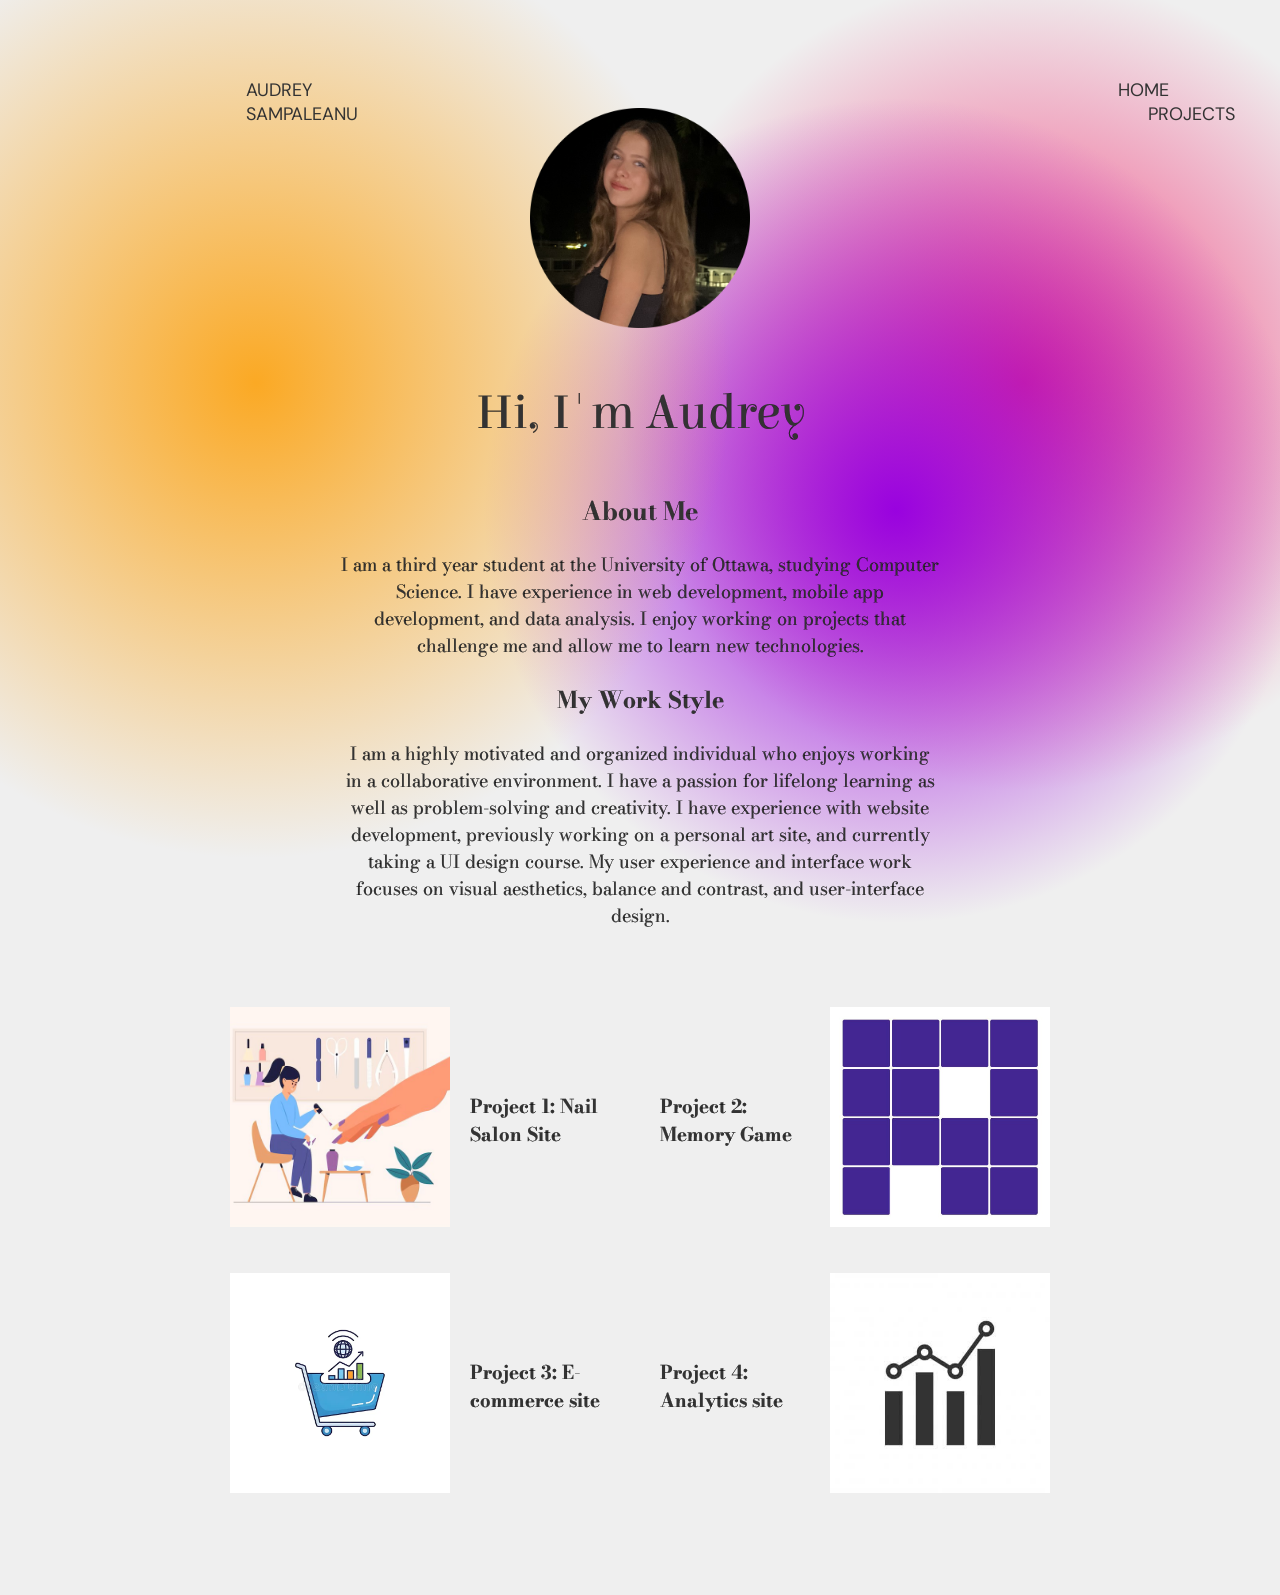
<file: index.html>
<!DOCTYPE html>
<html lang="en">
<head>
    <meta charset="UTF-8">
    <meta name="viewport" content="width=device-width, initial-scale=1.0">
    <title>My Portfolio</title>

    <link rel = "stylesheet" href = "./styles.css">
    
   <link rel="preconnect" href="https://fonts.googleapis.com">
<link rel="preconnect" href="https://fonts.gstatic.com" crossorigin>
<link href="https://fonts.googleapis.com/css2?family=DM+Sans:ital,opsz,wght@0,9..40,100..1000;1,9..40,100..1000&display=swap" rel="stylesheet">


<link rel="preconnect" href="https://fonts.googleapis.com">
<link rel="preconnect" href="https://fonts.gstatic.com" crossorigin>
<link href="https://fonts.googleapis.com/css2?family=Bodoni+Moda:ital,opsz,wght@0,6..96,400..900;1,6..96,400..900&display=swap" rel="stylesheet">

<link rel="preconnect" href="https://fonts.googleapis.com">
<link rel="preconnect" href="https://fonts.gstatic.com" crossorigin>
<link href="https://fonts.googleapis.com/css2?family=Elsie:wght@400;900&display=swap" rel="stylesheet">


</head>
<body >
    <header>
        
        <nav aria-label="Main navigation">
            <div class="nav-container">
                <span class="name">AUDREY SAMPALEANU</span>
                <div class="nav-links">
                    <a href="index.html" class = "home-link">HOME </a>
                    <a href = "projects.html" class = "proj-link"> PROJECTS</a>
                </div>
            </div>
        </nav>
        

    </header>


    <main>

    <div class = "welcome">
        <div class = "me">
            <img src = "./images/IMG_7438-modified.png" alt = "Picture of me" class = "profile-pic" height="220px" width="220px">
        <section>
            <div class = "welcome-text">
            <p style = "font-size: 50px;">Hi, I'm Audrey</p> 
            </div>

            <div class = "about-me" style = "width: 600px;">
            <h2 style="font-size: 25px;">About Me</h2>
            <p style = "font-size: 18px;" >I am a third year student at the University of Ottawa, studying Computer Science. I have experience in web development, mobile app development, and data analysis. I enjoy working on projects that challenge me and allow me to learn new technologies.</p>
            </div>
        </section>

        <section class = "work-style" style = "width: 600px;">
            <h3 style="font-size: 23px;">My Work Style</h3>
            <p style = "font-size: 18px;">I am a highly motivated and organized individual who enjoys working in a collaborative environment. I have a passion for lifelong learning as well as problem-solving and creativity. I have experience with website development, previously working on a personal art site, and currently taking a UI design course. My user experience and interface work focuses on visual aesthetics, balance and contrast, and user-interface design. </p>
        </section>

      
        </div>

        <div class = "projects"> 

            <div class="project-one">
                
                <a class = "image-one" href="https://lotusnailsalon.netlify.app/" target="_blank">
                <img src = "./images/manicure.jpg" alt = "Project 1 Image" class = "project-image" height="220px" width="220px">
                </a>
                <section style="width: 150px;">
                <h3>Project 1: Nail Salon Site</h3>
                </section>
            </div>

            <div class="project-two">
                <section style="width: 150px;">
                <h3>Project 2: Memory Game </h3>
                </section>
                
                <a class = "image-two" href="https://iconmatch.netlify.app/">
                <img src = "./images/game.jpg" alt = "Project 2 Image" class = "project-image" height="220px" width="220px">
                </a>

            </div>

            <div class="project-three">
                <a class = "image-three" href="./projects/project3.html">
                <img src = "./images/e-commerce.webp" alt = "Project 3 Image" class = "project-image" height="220px" width="220px">
                </a>
                
                <section style="width: 150px;">
                <h3>Project 3: E-commerce site </h3>
                </section>
            </div>

            <div class="project-four">
                <section style="width: 150px;">
                <h3>Project 4: Analytics site</h3>
                </section>
                <a class = "image-four" href="./projects/project4.html">
                <img src = "./images/analytics.jpg" alt = "Project 4 Image" class = "project-image" height="220px" width="220px">
                </a>

        </div>


    <script src="https://cdn.jsdelivr.net/npm/bootstrap@5.3.8/dist/js/bootstrap.bundle.min.js" integrity="sha384-FKyoEForCGlyvwx9Hj09JcYn3nv7wiPVlz7YYwJrWVcXK/BmnVDxM+D2scQbITxI" crossorigin="anonymous"></script> 

    <footer>
    <p></p>
  </footer>
  
</body>
</html>
</file>
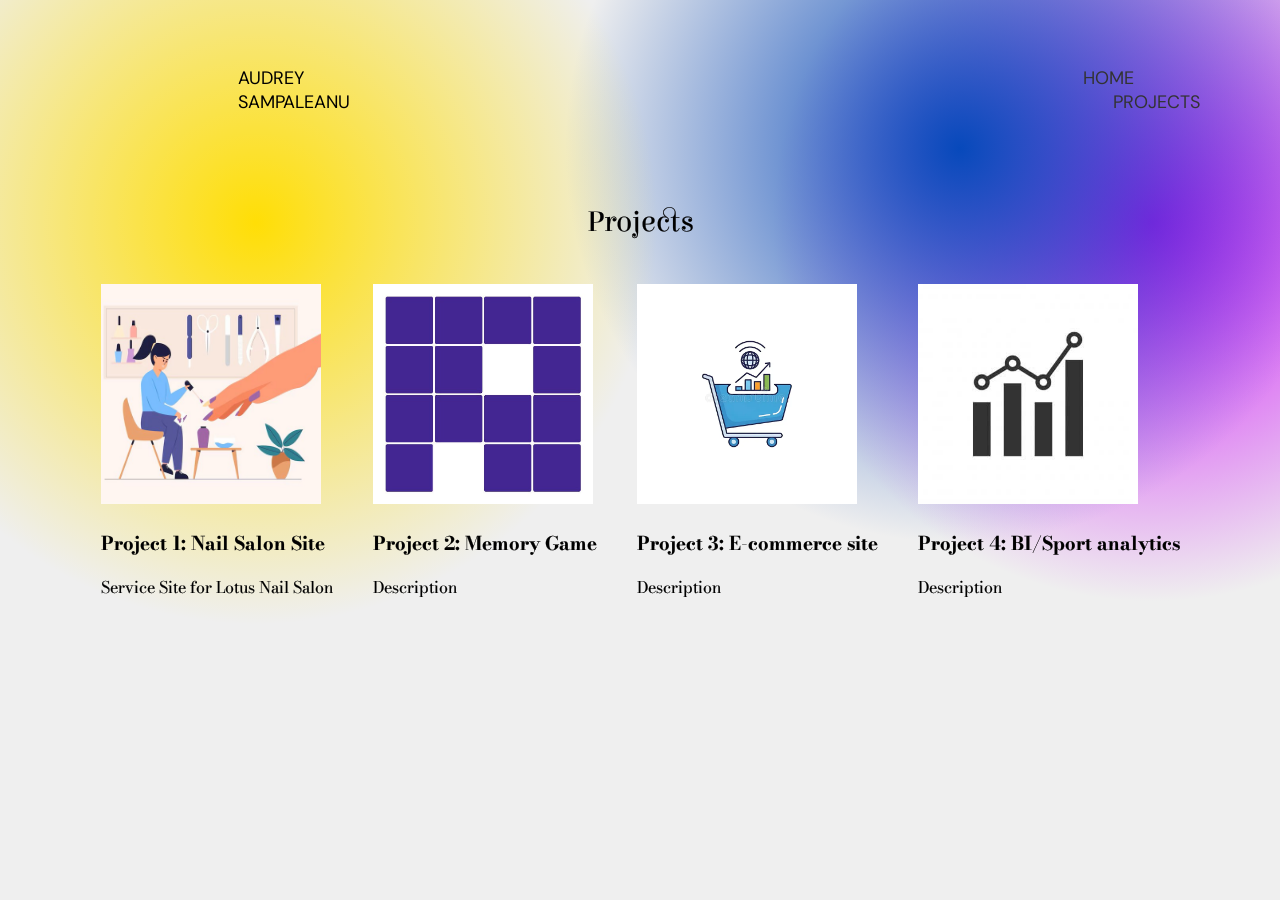
<file: projects.html>
<!DOCTYPE html>
<html lang="en">
<head>
    <meta charset="UTF-8">
    <meta name="viewport" content="width=device-width, initial-scale=1.0">
    <title>Projects</title>

    <link rel = "stylesheet" href = "./projects.css">

     
   <link rel="preconnect" href="https://fonts.googleapis.com">
<link rel="preconnect" href="https://fonts.gstatic.com" crossorigin>
<link href="https://fonts.googleapis.com/css2?family=DM+Sans:ital,opsz,wght@0,9..40,100..1000;1,9..40,100..1000&display=swap" rel="stylesheet">

<link rel="preconnect" href="https://fonts.googleapis.com">
<link rel="preconnect" href="https://fonts.gstatic.com" crossorigin>
<link href="https://fonts.googleapis.com/css2?family=Bodoni+Moda:ital,opsz,wght@0,6..96,400..900;1,6..96,400..900&display=swap" rel="stylesheet">

<link rel="preconnect" href="https://fonts.googleapis.com">
<link rel="preconnect" href="https://fonts.gstatic.com" crossorigin>
<link href="https://fonts.googleapis.com/css2?family=Elsie:wght@400;900&display=swap" rel="stylesheet">

</head>
<body>
    <header>
        
        <nav aria-label="Main navigation">

            <div class="nav-container">

                <div class="name">
                    AUDREY SAMPALEANU
                    </div>

                <div class="nav-links";>
                    <a href="index.html" class = "home-link">HOME </a>
                    <a href = "projects.html" class = "proj-link"> PROJECTS</a>
                </div>
            </div>
        </nav>
        
    </header>

    <main>
            <h2 style = "font-size: 30px";>Projects</h2>

        <section class = "project">

            <div class="project-one">
                <a class = "image-one" href="https://lotusnailsalon.netlify.app/" target="_blank">
                <img src = "./images/manicure.jpg" alt = "Project 1 Image" class = "project-image" height="220px" width="220px">
                </a>
                <h3>Project 1:  Nail Salon Site</h3>
                <p>Service Site for Lotus Nail Salon</p>
            </div>

            <div class="project-two">
                <a class = "image-two" href="https://iconmatch.netlify.app/">
                <img src = "./images/game.jpg" alt = "Project 2 Image" class = "project-image" height="220px" width="220px">
                </a>
                <h3>Project 2: Memory Game </h3>
                <p>Description</p>
            </div>

            <div class="project-three">
                <a class = "image-three" href="./projects/project3.html">
                <img src = "./images/e-commerce.webp" alt = "Project 3 Image" class = "project-image" height="220px" width="220px">
                </a>
                <h3>Project 3: E-commerce site </h3>
                <p>Description</p>
            </div>

            <div class="project-four">
                <a class = "image-four" href="./projects/project4.html">
                <img src = "./images/analytics.jpg" alt = "Project 4 Image" class = "project-image" height="220px" width="220px">
                </a>
                <h3>Project 4: BI/Sport analytics</h3>
                <p>Description</p>
                </div>

        </section>
    </main>
    

    <script src="https://cdn.jsdelivr.net/npm/bootstrap@5.3.8/dist/js/bootstrap.bundle.min.js" integrity="sha384-FKyoEForCGlyvwx9Hj09JcYn3nv7wiPVlz7YYwJrWVcXK/BmnVDxM+D2scQbITxI" crossorigin="anonymous"></script>


</body>
</html>
</file>
<file: styles.css>
html {
background:
radial-gradient(circle at 20% 30%, #fba924 0, transparent 35%),
radial-gradient(circle at 70% 40%, #9902df 0, transparent 35%),
radial-gradient(circle at 80% 30%, #f13a7a 0, transparent 30%),
#efefef;
    background-repeat: no-repeat;
    background-size: cover;
    color: #333;
}

header {
    display: flex;
    position: fixed;
    font-family: "DM Sans", sans-serif;
    height: 80px;
    top: 0;
    width: 100%;
    padding: 20px 60px;
    transition: background 0.3s ease;
    background: transparent;
    align-items: center;

    }

nav {
  display: flex;
  
}

.nav-container {
    position: fixed;
    display: flex;
    gap: 20px;
    margin: 18px;
    vertical-align: middle;
    font-size: 18px;
    
}

.nav-links {
    margin-left: 700px;
}

.me {
    align-items: center;
    text-align: center;
    margin-top: 40px;
}

.name{
    margin-left: 160px;
}

a {
    text-decoration: none;
    color: #333;
    transition: color 0.3s ease;
}

.home-link:hover {
  filter: brightness(250%);
}

.proj-link:hover {
  filter: brightness(250%);
}

.proj-link{
    margin-left: 30px;
}

.welcome-text {
font-family: "Elsie", serif;
  animation: fadeIn 2s forwards; 
  animation-delay: 0s;
}

body {
    overflow-x: hidden;
    overflow-y: auto;
}


main {
    font-family: "Bodoni Moda", serif;
    -webkit-text-stroke-width: 0.2px; 
    -webkit-text-stroke-color: black;
    display: flex;
    flex-direction: column;   
    align-items: center;
    justify-content: center;
    gap: 20px;
    
}

.welcome {
    margin-top: 60px;
    display: flex;
    flex-direction: column;
    align-items: center;
    gap: 20px;
    height: 1200px;
    animation: fadeIn 2s forwards; 
    animation-delay: 0s;

}

@keyframes fadeIn {
  0% {
    opacity: 1;
    transform: scale(0.45);
  }
  100% {
    opacity: 1;
    transform: scale(1);  
  }
}


.welcome::-webkit-scrollbar {
  display: none;
}

.projects {
    margin-top: 40px;
    display: grid;
    grid-template-columns: repeat(auto-fit, minmax(300px, 1fr));
    gap: 40px;
    justify-items: center;

}

@keyframes fadeInLeft {
  0% {
    opacity: 0;
    transform: translateX(-50px);
  }
  100% {
    opacity: 1;
    transform: translateX(0); 
  }
}

@keyframes fadeInRight {
  0% {
    opacity: 0;
    transform: translateX(50px);
  }
  100% {
    opacity: 1;
    transform: translateX(0); 
  }
}

.project-one{
    grid-row: 1/2;
    grid-column: 1/2;
    display: flex;
    align-items: center;
    gap: 20px;
    animation-name: fadeInLeft;
    animation-duration: 1s;
    animation-timing-function: ease-out;
    animation-fill-mode: forwards;

    animation-timeline: view();
    animation-range: entry 20% cover 60%;
}

.project-two{
    grid-row: 1/2;
    grid-column: 2/3;
    display: flex;
    align-items: center;
    gap: 20px;
    animation-name: fadeInRight;
    animation-duration: 1s;
    animation-timing-function: ease-out;
    animation-fill-mode: forwards;
    animation-timeline: view();
    animation-range: entry 20% cover 60%;
}

.project-three{
     grid-row: 2/3;
    grid-column: 1/2;
    display: flex;
    align-items: center;
    gap: 20px;
    animation-name: fadeInLeft;
    animation-duration: 1s;
    animation-timing-function: ease-out;
    animation-fill-mode: forwards;

    animation-timeline: view();
    animation-range: entry 20% cover 40%;
}

.project-four{
    grid-row: 2/3;
    grid-column: 2/3;
    display: flex;
    align-items: center;
    gap: 20px;
    animation-name: fadeInRight;
    animation-duration: 1s;
    animation-timing-function: ease-out;
    animation-fill-mode: forwards;

    animation-timeline: view();
    animation-range: entry 20% cover 40%;
}

footer {
    margin-bottom: 40px;
}
</file>
<file: projects.css>
html {
    background:
    radial-gradient(circle at 20% 30%, #ffde06 0, transparent 35%),
    radial-gradient(circle at 75% 20%, #0749bb  0, transparent 35%),
    radial-gradient(circle at 90% 30%, #cd0df8 0, transparent 30%),
    #efefef; 

    background-repeat: no-repeat;
    background-size: cover;
}

header {
    font-family: "DM Sans", sans-serif;    
    margin-top: 20px;

    }

nav {
  display: flex;
  gap: 20px;
  
}

.nav-container {
    display: flex;
    gap: 20px;
    margin: 10px;
    vertical-align: middle;
    font-size: 18px;
    height: 80px;
    top: 0;
    width: 100%;
    padding: 20px 60px;
    align-items: center;
    
}

.nav-links {
    margin-left: 700px;
}

.skills {
    margin: 0;
}

ul{
  padding: 0;
  margin: 0;
  list-style: none;
}

.name{
    margin-left: 160px;
}

a {
    text-decoration: none;
    color: #333;
}


.proj-link{
    margin-left: 30px;
}

.home-link:hover {
  filter: brightness(250%);
}

.proj-link:hover {
  filter: brightness(250%);
}


h2 {
    font-family:"Elsie", serif;
    font-weight: 100;
    
}

main{
    font-family: "Bodoni Moda", serif;
    -webkit-text-stroke-width: 0.2px; 
    -webkit-text-stroke-color: black;
    display: flex;
    flex-direction: column;   
    align-items: center;
    gap: 20px;
    margin-top: 20px;
}

.project {
    display: flex; 
    gap: 40px;
    justify-content: center;
    height: 450px;
}

.image-one, .image-two, .image-three, .image-four {
    border: none;
    background: none;
    padding: 0;
    cursor: pointer;
}

.image-one:hover,
.image-two:hover,
.image-three:hover,
.image-four:hover {
    transform: translateY(4px);
}

.project-one,
.project-two,
.project-three,
.project-four {
    opacity: 0;
    transform: translateY(60px);
    animation: slideUp 1.2s ease forwards;
}

.project-two {
    animation-delay: 0.2s;
}

.project-three {
    animation-delay: 0.4s;
}

.project-four {
    animation-delay: 0.6s;
}

@keyframes slideUp {
    to {
        opacity: 1;
        transform: translateY(0);
    }
}
</file>
